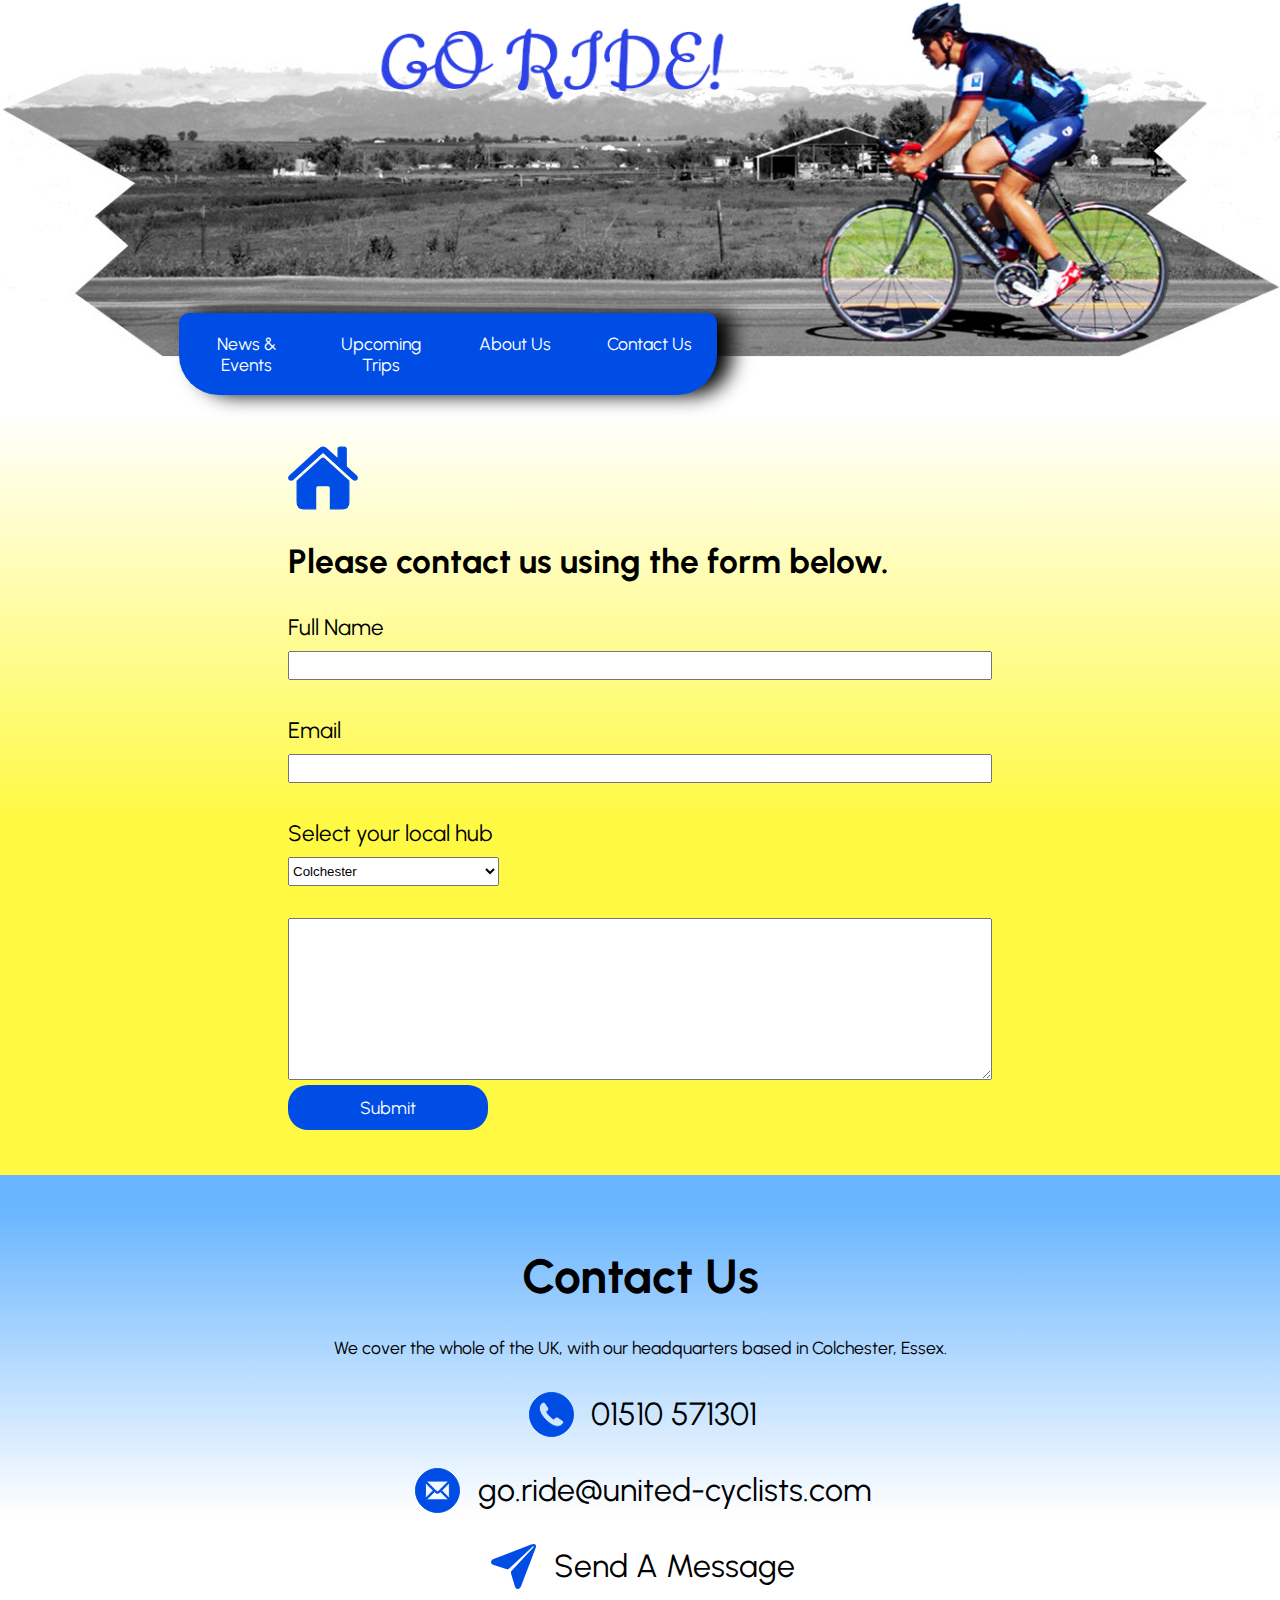
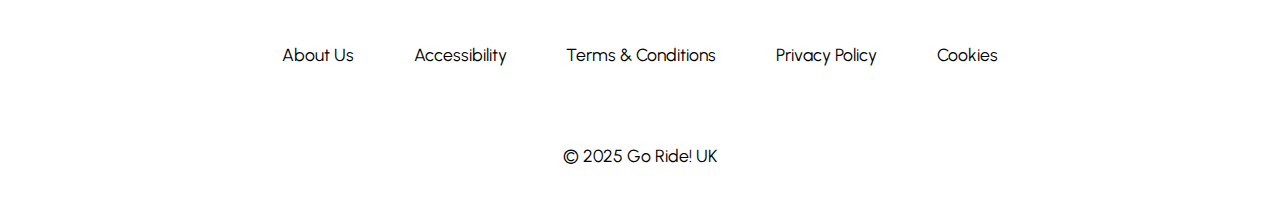
<file: form.html>
<!DOCTYPE html>
<html lang="en">
    <head>
        <title>Go Ride!</title>
        <meta charset="UTF-8">
        <meta name="viewport" content="width=device-width, initial-scale=1.0">
        <link href="img/bicycle.ico" rel="shortcut icon" type="image/x-icon">
        <link href="form.css" rel="stylesheet" type="text/css">
        <link href="https://fonts.googleapis.com/css2?family=Urbanist:ital,wght@0,100..900;1,100..900" rel="stylesheet">
    </head>

    <body>
        <!-- The Header section with the navbar partially overlapping the banner -->
        <header>
            <img id="desktop" src="img/cycling-banner.jpeg" alt="Cycling Banner">
            <img id="mobile" src="img/cycling-banner-mobile.png" alt="Cycling Banner Mobile">
            <div class="navbar">
                <nav>
                    <ul>
                        <li><a href="#news-and-events"><p>News &amp; Events</p></a></li>
                        <li><a href="#upcoming-trips"><p>Upcoming Trips</p></a></li>
                        <li><a href="#about-us"><p>About Us</p></a></li>
                        <li><a href="#contact-us"><p>Contact Us</p></a></li>
                    </ul>
                </nav>
            </div>
        </header>
        <!-- The Main Section -->
        <main>
            <div class="contact-form">
                <a href="index.html">
                    <img src="img/home.svg" alt="Home">
                </a>
                <form>
                    <h2>Please contact us using the form below.</h2>
                    <label for="name">Full Name</label>
                    <input type="text" id="name"><br>
                    <label for="email">Email</label>
                    <input type="text" id="email"><br>
                    <label for="locality">Select your local hub</label>
                    <select name="locality">
                        <option>Colchester</option>
                        <option>Dalby Forest</option>
                        <option>Manchester</option>
                        <option>Brighton &amp; Hove</option>
                        <option>Fort William, Scotland</option>
                        <option>Bristol</option>
                        <option>Edinburgh</option>
                        <option>Swansea, Wales</option>
                        <option>Belfast, Northern Ireland</option>
                        <option>Peak District</option>
                    </select><br>
                    <textarea id="textarea" rows="10" cols="50"></textarea>
                    <input type="submit" id="submit" value="Submit">
                </form>
            </div>
        </main>
        <!-- The Footer Section -->
        <footer>
            <div class="container">
                <h1>Contact Us</h1>
                <p>We cover the whole of the UK, with our headquarters based in Colchester, Essex.</p>
                <div class="contact">
                    <p class="tel"><a href="tel:01510571301">01510 571301</a></p>
                    <p class="email"><a href="mailto:go.ride@gmail.com">go.ride@united-cyclists.com</a></p>
                    <p class="form"><a>Send A Message</a></p>

                    <!-- The form below will be created and styled when I have more free time. -->

                    <!-- <form id="form">
                        <input type="text" placeholder="Your Name">
                        <input type="email" placeholder="Your Email">
                        <textarea placeholder="Your Message"></textarea>
                        <button type="submit">Send</button>
                    </form> -->
                </div>
                <div class="footer-nav">
                    <ul>
                        <li><a href="#about-us">About Us</a></li>
                        <li><a href="#accessibility">Accessibility</a></li>
                        <li><a href="#terms-and-conditions">Terms &amp; Conditions</a></li>
                        <li><a href="#privacy-policy">Privacy Policy</a></li>
                        <li><a href="#cookies">Cookies</a></li>
                    </ul>
                </div>
                <div class="copyright">
                    <p>&copy; 2025 Go Ride! UK</p>
                </div>
            </div>
        </footer>
    </body>

</html>
</file>
<file: form.css>
/* IMPORTANT REMARKS: 
- Footer contact elements to include the :before pseudo-class for the right icons placement. 
- For images, consider ruleset for scaling images and videos from the board.
- Adjust the linear gradient when ready so it doesn't reach the header background image. */

* {
    box-sizing: border-box;
}

body {
    background: linear-gradient(to top,rgba(255, 248, 20, 0.8) 55%, white, white, white);
    font-family: "Urbanist", sans-serif;
    font-size: 16px;
    max-width: 1920px;
}

a:visited {
    color: blue;
}

.navbar {
    top: -3rem;
}

nav {
    max-width: 60%;
    font-size: 1.6rem;
    left: 20%;
}

.navbar,
nav {
    position: relative;
}

nav ul {
    list-style-type: none;
    padding-left: 0;
    box-shadow: 15px 0 20px black;
}

nav ul li a {
    max-width: 25%;
}

nav ul li a p {
    padding: 20px;
    height: 100%;
}

nav ul li a p:active {
    box-shadow: 5px 0 7px 7px black;
}

nav ul,
nav ul li a p,
nav ul li a p:active {
    border-radius: 10px 10px 40px 40px;
}

nav ul li a,
nav ul li a p {
    color: rgba(255, 255, 255, 1);
}

nav ul,
nav ul li a p:active {
    background-color: rgba(0, 77, 230, 1);
}

nav ul li a,
.contact a,
.footer-nav ul li a {
    text-decoration: none;
}

.navbar,
.container {
    max-width: 70%;
}

footer {
    background: linear-gradient(to bottom, rgba(105, 181, 255, 1) 5%, white, white);
    padding: 40px 0;
}

nav ul li,
nav ul li a,
.container {
    text-align: center;
}

.container h1 {
    font-size: 3rem;
}

body,
.container,
.container .contact {
    margin: 0 auto;
}

.container .contact p::before {
    content: "";
    display: inline-block;
    margin-right: 0.75rem;
    width: 56px;
    height: 56px;
}

.container .contact p {
    display: flex;
    align-items: center;
    font-size: 2.6rem;
}

nav ul li a p,
nav ul,
.container .contact p {
    margin: 0;
}

/* The size of the .svg file can be easily controlled setting the background-size parameter. */
.container .contact p.tel::before {     
    background-image: url(img/phone.svg);
}

.container .contact p.email::before {
    background-image: url(img/email.svg);
}

.container .contact p.form::before {
    background-image: url(img/form.svg);
}

.container .contact p.tel::before,
.container .contact p.email::before,
.container .contact p.form::before {
    background-repeat: no-repeat;
    background-position: center;
    background-size: 90%;
}

.contact a {
    color: rgba(0, 0, 0, 1);
    padding: 9px 0;
}

.footer-nav ul {
    list-style-type: none;
    padding-left: 0;
    max-width: 50%;
    margin: 40px auto;
}

.container .contact,
.footer-nav ul {
    display: flex;
    justify-content: space-between;
}

.footer-nav ul li a {
    color: rgba(0, 0, 0, 1);
}

p,
span,
.footer-nav ul li a {
    font-size: 1.1rem;
}

.footer-nav ul li a:hover {
    text-decoration: underline;
}

.copyright {
    margin-top: 80px;
}

.contact-form {
    max-width: 43%;
    margin: 0 auto 40px auto;
}

.navbar,
nav,
nav ul li,
nav ul li a,
.container,
.container .contact,
.footer-nav ul,
.contact-form {
    width: 100%;
}

.contact-form a {
    display: inline-block;
    width: 70px;
    height: 70px;
}

.contact-form img {
    width: 70px;
    height: 70px;
}

form {
    font-size: 1.4rem;
}

nav ul,
.contact-form,
form {
    display: flex;
    justify-content: center;
}

.contact-form,
form {
    flex-direction: column;
}

label,
input,
select,
textarea {
    margin-bottom: 5px;
    padding: 5px 0;
}

select {
    width: 30%;
}

#submit {
    background-color: rgba(0, 77, 230, 1);
    color: rgba(255, 255, 255, 1);
    padding: 10px 0;
    width: 200px;
    border: 2px solid transparent;
    cursor: pointer;
    font-size: 1.1rem;
    font-family: "Urbanist", sans-serif;
}

#submit:active {
    background-color: rgba(255, 255, 255, 1);
    color: rgba(0, 77, 230, 1);
    box-shadow: 10px 10px 10px black;
}

#submit,
#submit:active {
    border-radius: 20px;
}

@media only screen and (max-width: 1485px) {

    .container .contact {
        justify-content: center;
        align-items: center;
        flex-direction: column;
    }

    .container .contact p {
        margin: 10px 0;
    }

    .contact-form {
        max-width: 55%;
    }
}

@media only screen and (max-width: 1279px) {

    .contact-form {
        max-width: 50%;
    }

    select {
        width: 40%;
    }
}

@media only screen and (min-width: 940px) and (max-width: 1825px) {

    .container .contact p {
        font-size: 2rem;
    }

    .container .contact p.tel::before,
    .container .contact p.email::before,
    .container .contact p.form::before {
        background-size: 80%;
    }
}

@media only screen and (min-width: 940px) and (max-width: 1485px) {

    body {
        background: linear-gradient(to top,rgba(255, 248, 20, 0.8) 55%, white, white);
    }

    .footer-nav {
        margin-top: 40px;
    }

    .footer-nav ul {
        max-width: 80%;
        margin: 0 auto;
    }
}

@media only screen and (min-width: 940px) and (max-width: 1279px) {

    body {
        background: linear-gradient(to top,rgba(255, 248, 20, 0.8) 60%, white, white);
    }

    .contact-form {
        max-width: 55%;
    }
}

@media only screen and (max-width: 939px) {

    select {
        width: 55%;
    }
}

@media only screen and (min-width: 720px) and (max-width: 939px) {

    body {
        background: linear-gradient(to top,rgba(255, 248, 20, 0.8) 65%, white, white);
    }

    .navbar {
        top: -3rem;
    }

    nav ul li a p {
        font-size: .9rem;
    }

    .container {
        max-width: 100%;
    }

    .container .contact p {
        font-size: 1.5rem;
    }

    .container .contact p.tel::before,
    .container .contact p.email::before,
    .container .contact p.form::before {
        background-size: 60%;
    }

    nav,
    .footer-nav ul {
        max-width: 70%;
    }

    .footer-nav ul li a {
        font-size: .9rem;
    }
}

@media only screen and (max-width: 719px) {

    body {
        background: linear-gradient(to top,rgba(255, 248, 20, 0.8) 70%, white, white);
    }

    header img {
        margin: 0;
    }
    
    .navbar  {
        margin: 8.75% auto 0 auto;
    }

    nav {
        width: 100%;
        left: 0;
        margin: 0 auto;
    }

    nav ul {
        background-color: transparent;
        display: block;
        border-radius: 0;
        box-shadow: none;
    }

    nav ul li {
        background-color: rgba(0, 77, 230, 1);
        margin: 5px;
        border-radius: 10px;
        box-shadow: 15px 0 20px black;
    }

    nav ul li a p {
        font-size: 1.2rem;
        padding: 15px 30px;
        border: 2px solid transparent;
    }

    nav ul li a p:active {
        background-color: rgba(255, 255, 255, 1);
        color: rgba(0, 77, 230, 1);
        border-radius: 10px;
        border: 2px solid black;
    }

    nav {
        max-width: 90%;
    }

    nav ul li a p:active {
        box-shadow: none;
    }

    .container .contact p {
        font-size: 1.5rem;
    }

    .container .contact p.tel::before,
    .container .contact p.email::before,
    .container .contact p.form::before {
        background-size: 60%;
    }

    .contact-form {
        max-width: 80%;
    }

    #submit:active {
        box-shadow: none;
        border: 2px solid black;
    }
}

@media only screen and (min-width: 600px) and (max-width: 719px) {

    .container {
        max-width: 100%;
    }

    .container h1,
    .container p {
        margin: 20px auto;
    }

    .container h1,
    .container p,
    .footer-nav ul {
        max-width: 90%;
    }

    .footer-nav ul li a {
        font-size: .8rem;
    }
}

@media only screen and (min-width: 600px) {

    header img#desktop {
        width: 100%;
        margin: 0;
        height: 70%;
    }

    header img#mobile {
        display: none;
    }
}

@media only screen and (max-width: 599px) {

    header img#desktop {
        display: none;
    }

    header img#mobile {
        width: 100%;
    }

    .container h1 {
        font-size: 1.7rem;
    }

    .container h1,
    .container p {
        margin: 20px auto;
    }

    .container h1,
    .container p {
        max-width: 90%;
    }

    .container .contact {
        align-items: flex-start;
    }

    .container .contact p {
        font-size: 1.3rem;
        margin: 0;
    }

    .container .contact p.tel::before,
    .container .contact p.email::before,
    .container .contact p.form::before {
        background-size: 50%;
    }

    .container {
        max-width: 100%;
    }

    .footer-nav ul {
        display: block;
        line-height: 3em;
        margin-left: 20px;
        justify-content: flex-start;
    }

    .footer-nav ul li {
        text-align: left;
    }

    .footer-nav ul li a {
        font-size: 1rem;
    }

    .copyright {
        margin-top: 40px;
    }

    .contact-form a {
        margin: 0 auto;
    }

    .contact-form a,
    .contact-form img {
        width: 40px;
        height: 40px;
    }

    form {
        font-size: .9rem;
    }
}
</file>
